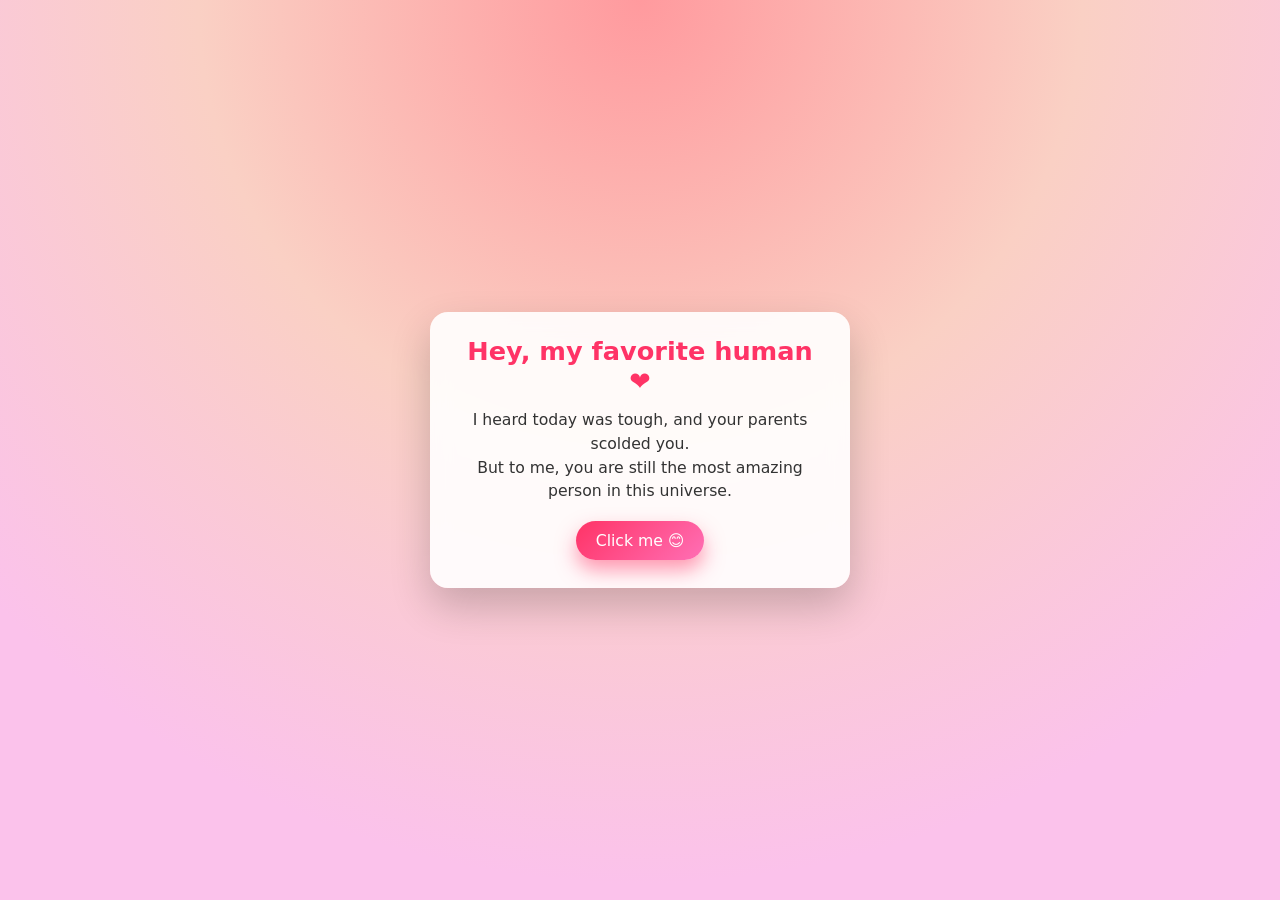
<file: index.html>
<!DOCTYPE html>
<html lang="en">
<head>
  <meta charset="UTF-8" />
  <title>Smile for me 💻❤️</title>
  <meta name="viewport" content="width=device-width, initial-scale=1" />
  <link rel="stylesheet" href="style.css" />
  <style>
    /* Adding a small bit of CSS here to make sure the "hidden" class works */
    .hidden {
      display: none;
      margin-top: 20px;
      font-weight: bold;
      color: #ff4d6d;
      animation: fadeIn 1s;
    }
    
    @keyframes fadeIn {
      from { opacity: 0; }
      to { opacity: 1; }
    }
  </style>
</head>
<body>
  <div class="hearts"></div>

  <div class="card">
    <h1>Hey, my favorite human ❤️</h1>
    <p>
      I heard today was tough, and your parents scolded you.<br>
      But to me, you are still the most amazing person in this universe.
    </p>

    <button id="btn">Click me 😊</button>

    <!-- This is the part that was missing/cut off -->
    <p id="secret" class="hidden">
      You've got this! Don't let one bad day define you. You're doing great! ✨
    </p>
  </div>

  <script>
    // 1. Find the button and the secret message in the document
    const button = document.getElementById('btn');
    const secretMessage = document.getElementById('secret');

    // 2. Tell the button to wait for a click
    button.addEventListener('click', function() {
      // 3. Remove the 'hidden' class so the message appears
      secretMessage.classList.toggle('hidden');
      
      // Optional: Change the button text after clicking
      button.innerText = "Stay strong! 💪";
    });
  </script>
</body>
</html>
</file>
<file: style.css>
* {
  margin: 0;
  padding: 0;
  box-sizing: border-box;
  font-family: system-ui, -apple-system, BlinkMacSystemFont, "Segoe UI", sans-serif;
}

body {
  min-height: 100vh;
  background: radial-gradient(circle at top, #ff9a9e, #fad0c4 40%, #fbc2eb 80%);
  display: flex;
  align-items: center;
  justify-content: center;
  overflow: hidden;
}

/* Cute floating hearts background */
.hearts {
  position: fixed;
  inset: 0;
  overflow: hidden;
  z-index: 0;
  pointer-events: none;
}

.heart {
  position: absolute;
  width: 16px;
  height: 16px;
  background: #ff3366;
  transform: rotate(45deg);
  animation: float 8s linear infinite;
  opacity: 0.8;
}

.heart::before,
.heart::after {
  content: "";
  position: absolute;
  width: 16px;
  height: 16px;
  background: #ff3366;
  border-radius: 50%;
}

.heart::before {
  top: -8px;
  left: 0;
}

.heart::after {
  left: -8px;
  top: 0;
}

@keyframes float {
  0% {
    transform: translateY(100vh) rotate(45deg);
    opacity: 0;
  }
  20% {
    opacity: 1;
  }
  100% {
    transform: translateY(-10vh) rotate(45deg);
    opacity: 0;
  }
}

/* Center card */
.card {
  position: relative;
  z-index: 1;
  max-width: 420px;
  background: rgba(255, 255, 255, 0.9);
  border-radius: 18px;
  padding: 24px 24px 28px;
  box-shadow: 0 18px 40px rgba(0, 0, 0, 0.2);
  text-align: center;
  backdrop-filter: blur(10px);
}

.card h1 {
  font-size: 1.6rem;
  margin-bottom: 12px;
  color: #ff3366;
}

.card p {
  font-size: 0.98rem;
  color: #333;
  line-height: 1.5;
}

button#btn {
  margin-top: 18px;
  padding: 10px 20px;
  border-radius: 999px;
  border: none;
  background: linear-gradient(135deg, #ff3366, #ff6fb5);
  color: white;
  font-size: 0.98rem;
  cursor: pointer;
  box-shadow: 0 10px 20px rgba(255, 51, 102, 0.5);
  transition: transform 0.15s ease, box-shadow 0.15s ease, filter 0.15s ease;
}

button#btn:hover {
  transform: translateY(-1px) scale(1.02);
  box-shadow: 0 14px 26px rgba(255, 51, 102, 0.55);
  filter: brightness(1.05);
}

button#btn:active {
  transform: translateY(1px) scale(0.98);
  box-shadow: 0 6px 14px rgba(255, 51, 102, 0.45);
}

.hidden {
  display: none;
}

#secret {
  margin-top: 16px;
}

#secret .ok {
  color: #0a9b50;
  font-weight: 600;
}

/* Responsive */
@media (max-width: 480px) {
  .card {
    margin: 0 16px;
    padding: 20px 18px 24px;
  }
}
</file>
